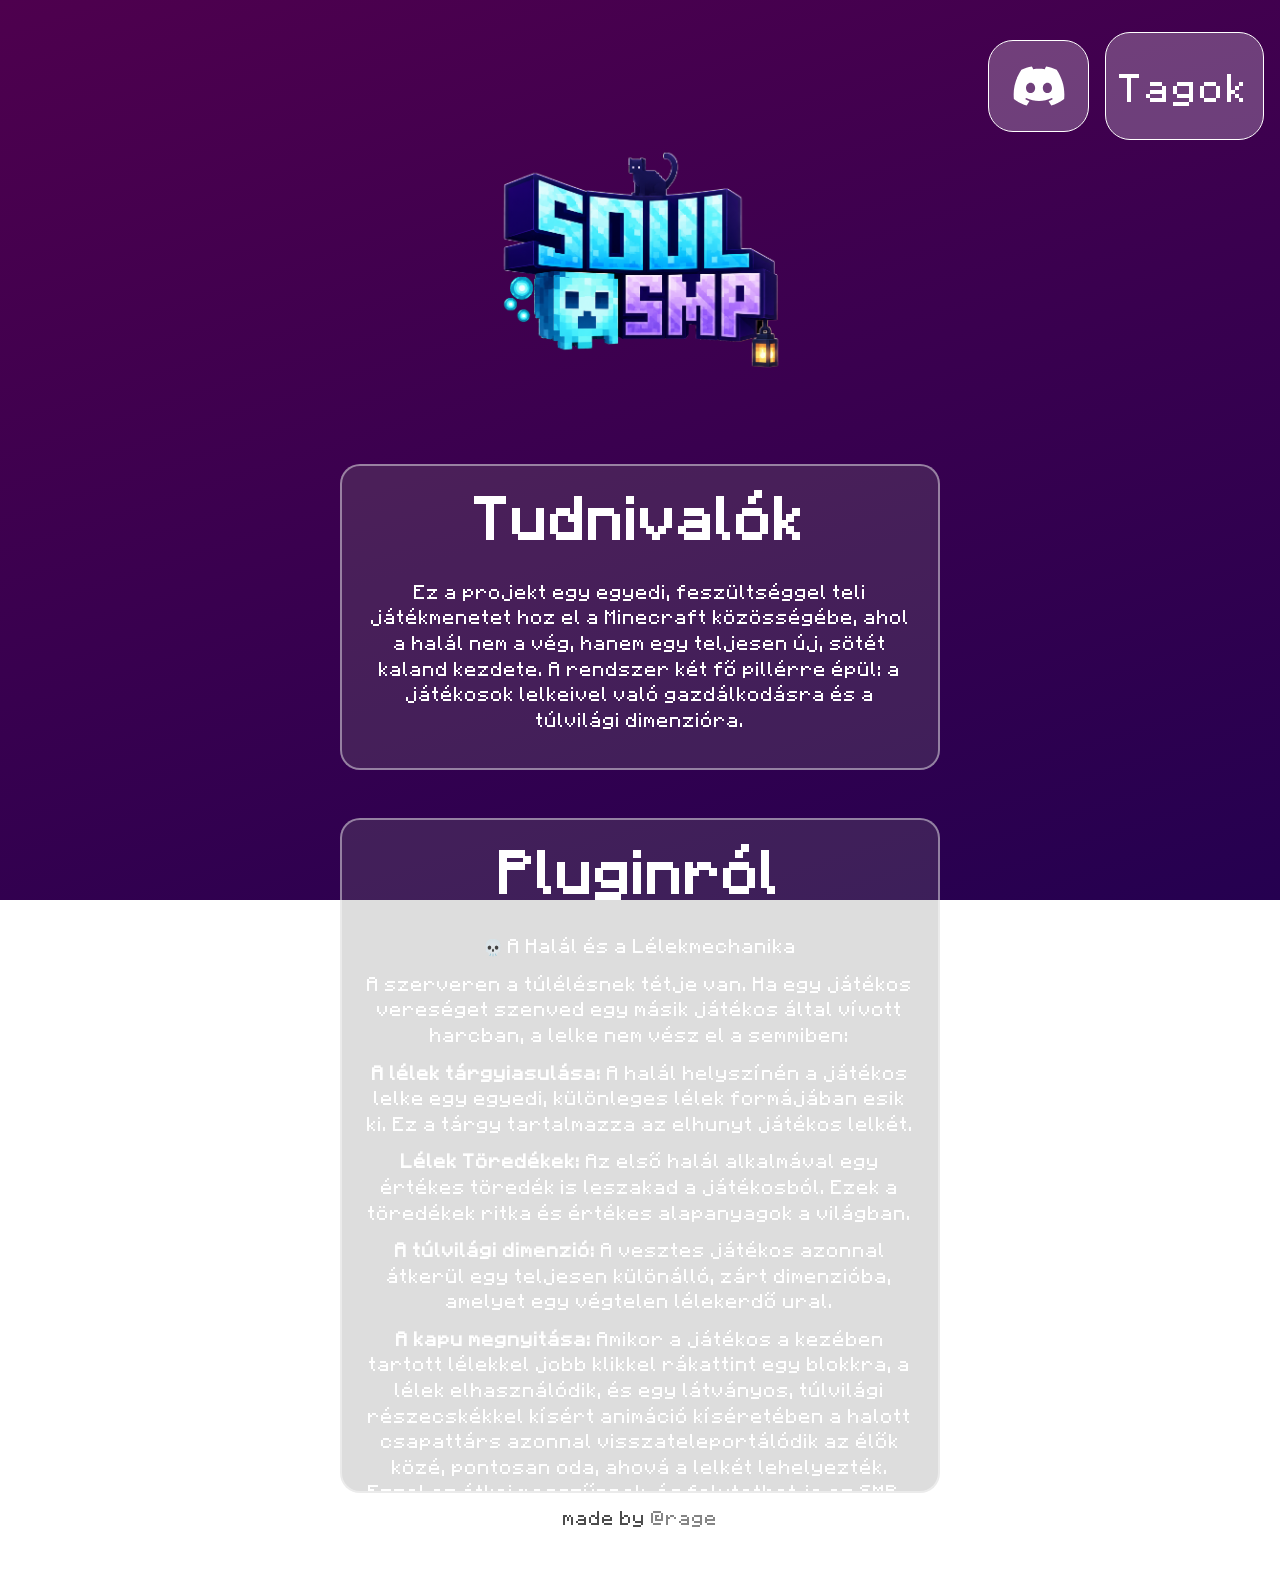
<file: index.html>
<!DOCTYPE html>
<html lang="en">
<head>
    <meta charset="UTF-8">
    <meta name="viewport" content="width=device-width, initial-scale=1.0">
    <link rel="stylesheet" href="./main.css">
    <link rel="icon" href="./soulsmp.png">
    <title>Soul SMP</title>
</head>
<body>
    <div class="buttons">
        <a href="https://discord.gg/rvnfcTtBEg">
            <button>
                <img src="./discord.svg" alt="discord">
            </button>
        </a>
        <a href="./tagok/">
            <button class="tagok-btn">
                <span>
                    Tagok
                </span>
            </button>
        </a>
    </div>
    <img class="logo" src="./soulsmp.png" alt="logo">
    <br>
    <div class="container">
        <div class="card">
            <h1>Tudnivalók</h1>
            <br>
            <p>Ez a projekt egy egyedi, feszültséggel teli játékmenetet hoz el a Minecraft közösségébe, ahol a halál nem a vég, hanem egy teljesen új, sötét kaland kezdete. A rendszer két fő pillérre épül: a játékosok lelkeivel való gazdálkodásra és a túlvilági dimenzióra.</p>
        </div>
        <div class="plugin">
            <h1 class="center">Pluginról</h1>
            <br>
            <p>💀 A Halál és a Lélekmechanika</p>
            <p>A szerveren a túlélésnek tétje van. Ha egy játékos vereséget szenved egy másik játékos által vívott harcban, a lelke nem vész el a semmiben:</p>
            <p><strong>A lélek tárgyiasulása:</strong> A halál helyszínén a játékos lelke egy egyedi, különleges lélek formájában esik ki. Ez a tárgy tartalmazza az elhunyt játékos lelkét.</p>
            <p><strong>Lélek Töredékek:</strong> Az első halál alkalmával egy értékes töredék is leszakad a játékosból. Ezek a töredékek ritka és értékes alapanyagok a világban.</p>
            <p><strong>A túlvilági dimenzió:</strong> A vesztes játékos azonnal átkerül egy teljesen különálló, zárt dimenzióba, amelyet egy végtelen lélekerdő ural.</p>
            <p><strong>A kapu megnyitása:</strong> Amikor a játékos a kezében tartott lélekkel jobb klikkel rákattint egy blokkra, a lélek elhasználódik, és egy látványos, túlvilági részecskékkel kísért animáció kíséretében a halott csapattárs azonnal visszateleportálódik az élők közé, pontosan oda, ahová a lelkét lehelyezték. Ezzel az átkai megszűnnek, és folytathatja az SMP-t.</p>
            <p>⚔️ Egyedi Lélekfelszerelések</p>
            <p>A játékosokból kibomló Lélek Töredékekből rendkívül erős, egyedi felszereléseket lehet kovácsolni. Mindegyik tárgyból egy játékos csak egyetlen darabot készíthet a szerveridő alatt:</p>
            <p><strong>Lélekkard:</strong> Egy fegyver, amely minden egyes játékos megölésével folyamatosan magába szívja az erejüket. Minél több lelket gyűjtött a kard, annál nagyobbat sebez a harcok során.</p>
            <p><strong>Lélekpajzs:</strong> Ha a viselője sikeresen kivéd egy támadást vele, miközben a támadó nálad lévő lélekfegyvert használ, a pajzs egy robbanással taszítja hátra az ellenfelet.</p>
            <p><strong>Lélekíj:</strong> A kilőtt nyilak a becsapódás helyén vagy hatalmas robbanást idéznek elő, vagy egy sűrű pókhálócsapdát hagynak maguk után, ami teljesen mozgásképtelenné teszi a célpontot.</p>
        </div>
    </div>
    <footer><p class="footer">made by <a href="https://discord.com/users/482190708103577602" target="_blank">@rage</a></p></footer>
</body>
</html>
</file>
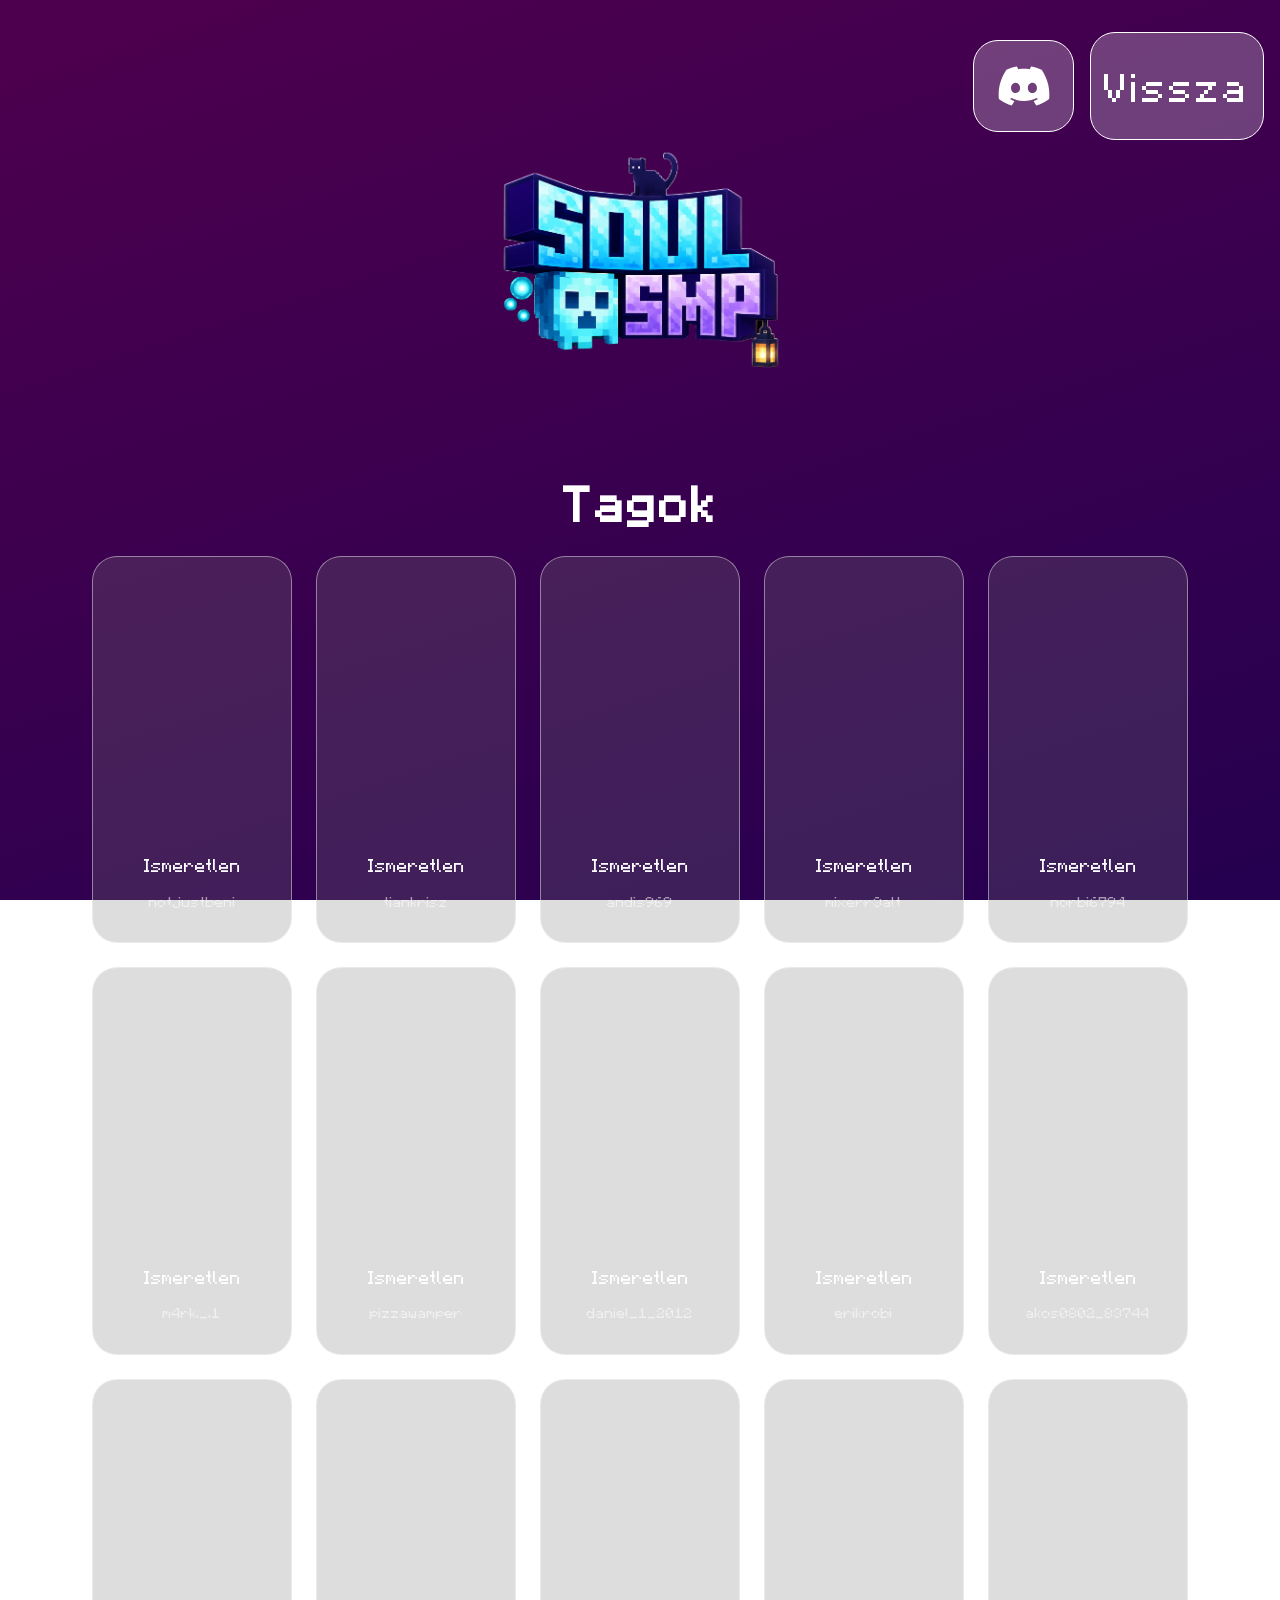
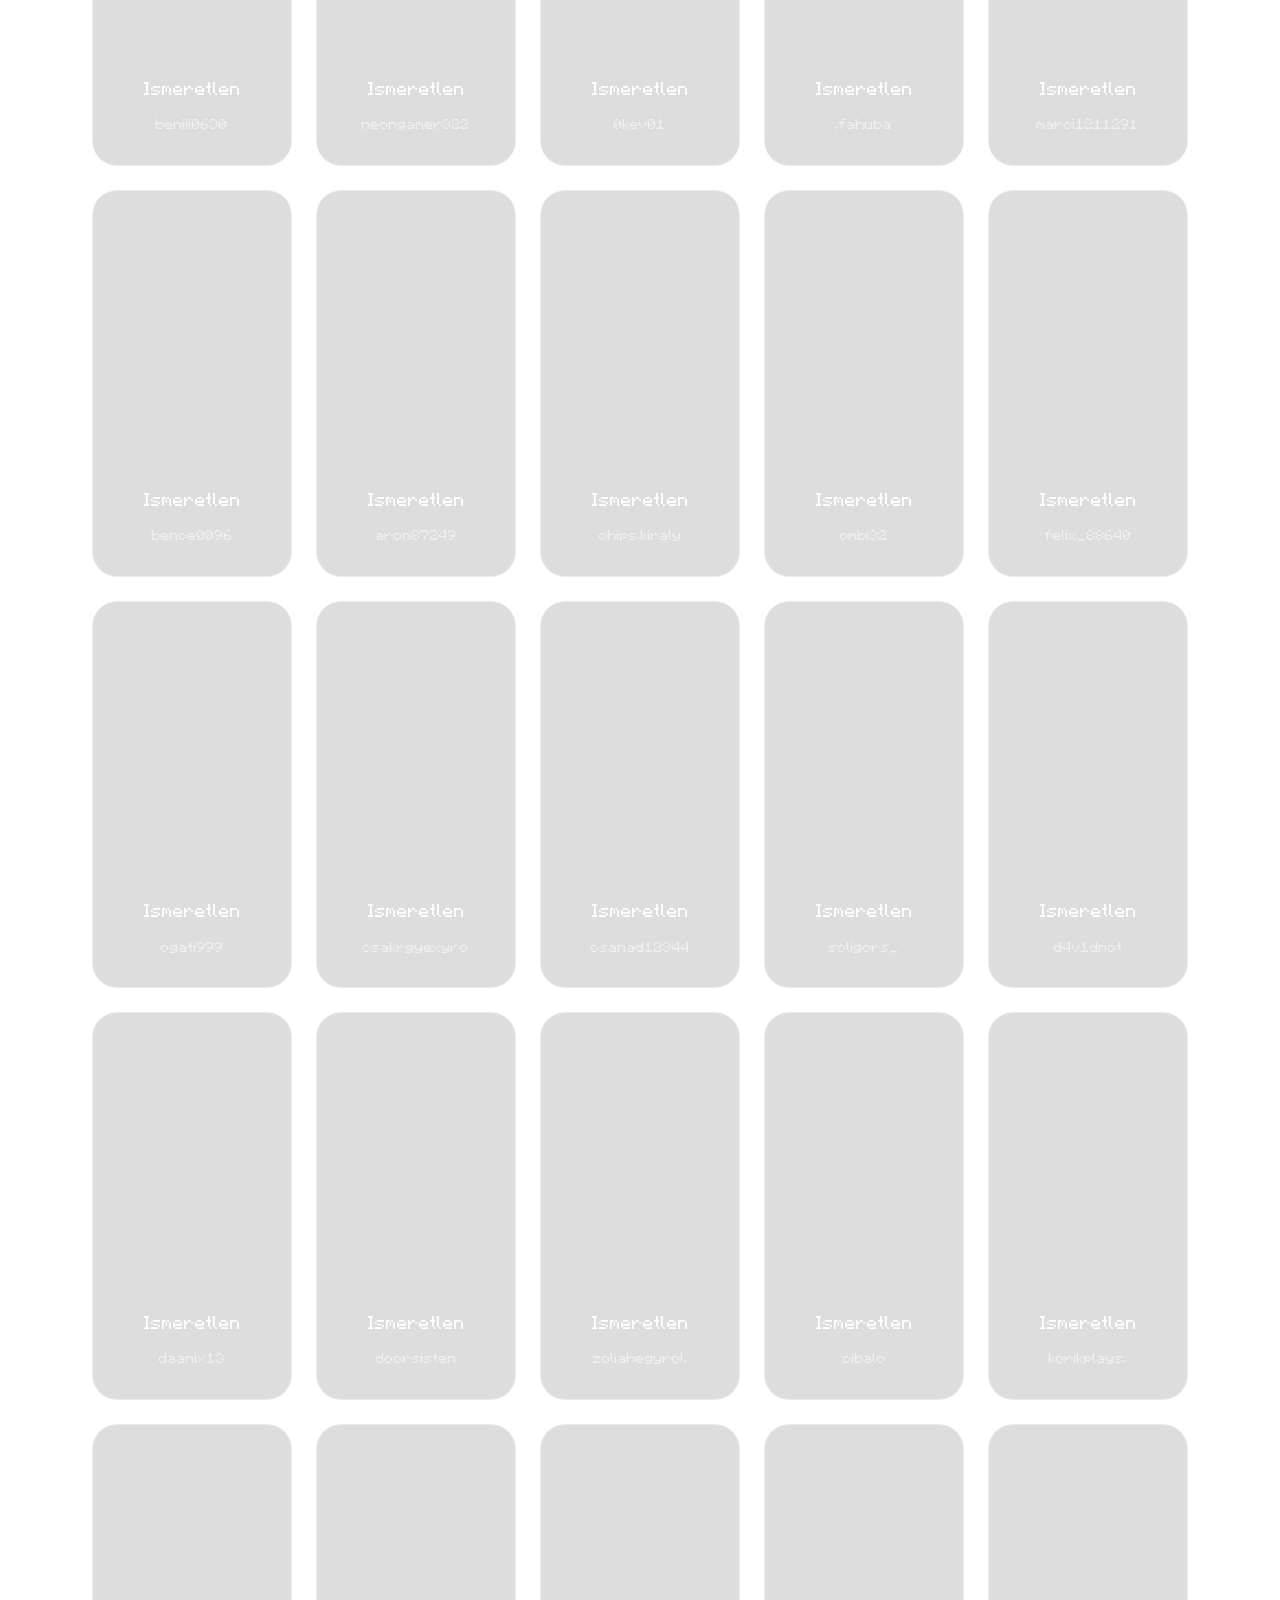
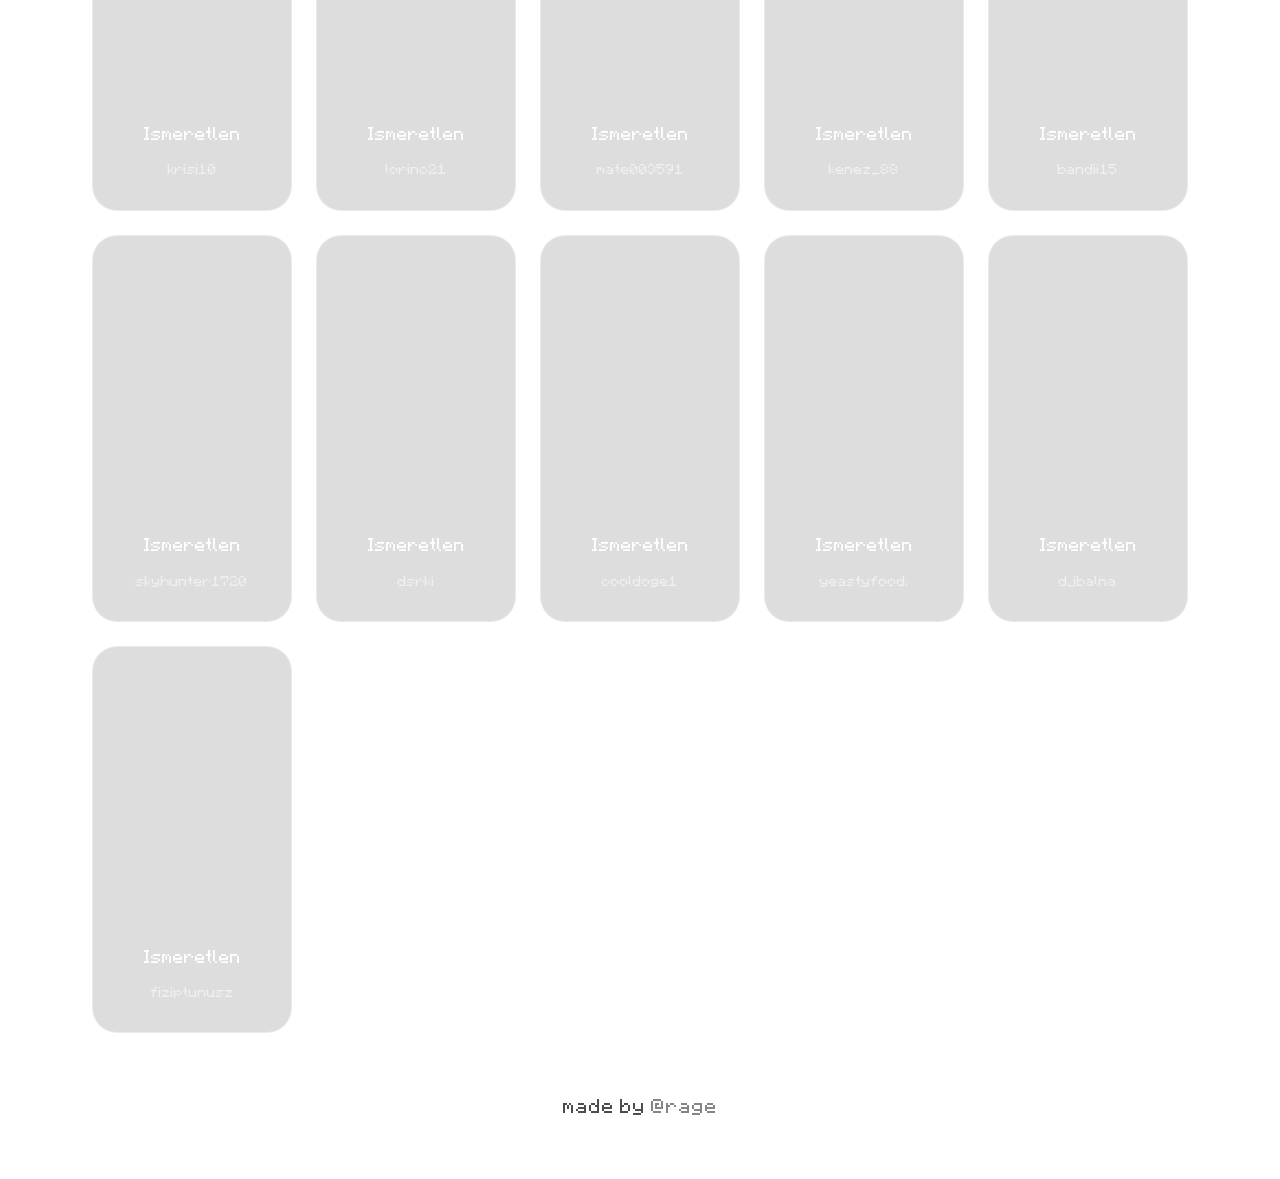
<file: tagok/index.html>
<!DOCTYPE html>
<html lang="hu">
<head>
    <meta charset="UTF-8">
    <meta name="viewport" content="width=device-width, initial-scale=1.0">

    <link rel="stylesheet" href="../main.css">
    <link rel="icon" href="../soulsmp.png">

    <title>Soul SMP - Tagok</title>
</head>

<body>

    <div class="buttons">
        <a href="https://discord.gg/rvnfcTtBEg">
            <button>
                <img src="../discord.svg" alt="Discord">
            </button>
        </a>

        <a href="../">
            <button class="tagok-btn">
                <span>Vissza</span>
            </button>
        </a>
    </div>

    <img class="logo" src="../soulsmp.png" alt="Soul SMP Logo">

    <br>

    <h1 class="page-title">Tagok</h1>

    <div id="membersGrid" class="members-grid">

    </div>

    <footer>
        <p class="footer">
            made by
            <a href="https://discord.com/users/482190708103577602" target="_blank">@rage</a>
        </p>
    </footer>

    <script src="tagok.js"></script>

</body>
</html>
</file>
<file: main.css>
@import url('https://fonts.googleapis.com/css2?family=Roboto+Mono:ital,wght@0,100..700;1,100..700&family=Stack+Sans+Headline:wght@200..700&display=swap');

:root {
    font-family: 'Minecraft', sans-serif;
    color: white;
}

@font-face {
    font-family: 'Minecraft';
    src: url('/minecraft.ttf') format('truetype');
}

* {
    box-sizing: border-box;
}

.logo {
    width: 100%;
    max-width: 300px;
    height: auto;
    margin-bottom: 1rem;
}

body {
    position: relative;
    margin: 0;
    padding: 1rem 0 3rem;
    min-height: 100vh;
    display: flex;
    flex-direction: column;
    align-items: center;
    justify-content: flex-start;
    user-select: none;
    background-image: linear-gradient(0.45turn, rgb(78, 0, 78), rgb(37, 0, 80));
    background-repeat: no-repeat;
    background-attachment: fixed;
    overflow-x: hidden;
}

img {
    max-width: 25vw;
    width: auto;
    height: auto;
}

h1 {
    color: white;
    font-size: clamp(2.2rem, 4vw, 3rem);
    line-height: 1.1;
    margin: 0;
}

button {
    display: inline-flex;
    align-items: center;
    justify-content: center;
    gap: 0.5rem;
    background-color: rgba(255, 255, 255, 0.247);
    border: 1px solid white;
    border-radius: 25px;
    cursor: pointer;
    transition: box-shadow 0.3s ease, transform 0.3s ease;
    padding: 0.8rem 1.1rem;
    color: white;
    letter-spacing: 1px;
    font-family: 'Minecraft', sans-serif;
}

button:hover {
    box-shadow: 0 0 25px rgba(255, 255, 255, 0.438);
    transform: translateY(-1px);
}

.tagok-btn {
    min-height: 8vh;
    padding-right: 1vw;
    padding-left: 1vw;
    padding-top: 2vh;
    padding-bottom: 2vh;
}

span {
    color: white;
    font-size: 2rem;
    letter-spacing: 2px;
    margin: 0;
}

p {
    color: white;
    font-size: clamp(1rem, 1.2vw, 1.5rem);
    line-height: 1.6;
    margin: 0.75rem 0;
}

.buttons {
    display: flex;
    max-width: 100%;
    justify-content: flex-end;
    align-items: center;
    gap: 1rem;
    box-sizing: border-box;
    position: absolute;
    top: 1rem;
    right: 0;
    width: auto;
    padding: 0 1rem 0 0;
    width: min(90vw, 1800px);
}

.buttons a {
    display: inline-flex;
    text-decoration: none;
}

.container {
    display: flex;
    flex-wrap: wrap;
    justify-content: center;
    gap: 3rem;
    width: min(90vw, 1800px);
    padding: 0 1rem;
}

.card,
.plugin {
    background-color: rgba(121, 121, 121, 0.253);
    border-radius: 20px;
    border: 2px solid rgba(255, 255, 255, 0.438);
    text-align: center;
    transition: box-shadow 0.3s ease;
    padding: 1.5rem;
    word-break: break-word;
    width: 100%;
    max-width: 600px;
    min-width: 0;
}

a{
    text-decoration: none;
    color: rgb(133, 133, 133);
}

.card:hover,
.plugin:hover,
.member-card:hover {
    box-shadow: 0 0 25px rgba(255, 255, 255, 0.438);
}

.plugin {
    overflow-y: auto;
    max-height: 75vh;
}

.members-grid {
    display: grid;
    grid-template-columns: repeat(auto-fit, minmax(260px, 300px));
    justify-content: center;
    gap: 1.5rem;
    padding: 1rem 1rem 3rem;
    width: min(80vw, 1800px);
}

.member-card {
    width: 100%;
    max-width: 250px;
    max-height: auto;
    background-color: rgba(121, 121, 121, 0.253);
    border-radius: 25px;
    border: 1px solid rgba(255, 255, 255, 0.438);
    text-align: center;
    transition: box-shadow 0.3s ease;
    padding: 1rem 0.75rem 1.2rem;
    display: flex;
    flex-direction: column;
    align-items: center;
}

.member-card iframe {
    width: 100%;
    aspect-ratio: 140 / 220;  
    max-width: 380px;          
    border: none;
    background: transparent;
    pointer-events: none;
}

.member-card:hover iframe {
    pointer-events: auto;
}

.member-name {
    color: white;
    font-size: clamp(0.9rem, 1vw, 1rem);
    margin: 0.5rem 0 0.2rem;
    word-break: break-word;
}

.member-dc {
    color: rgba(255, 255, 255, 0.55);
    font-size: clamp(0.7rem, 0.9vw, 0.85rem);
    word-break: break-word;
}

.dc-icon {
    width: 14px;
    height: 14px;
    vertical-align: middle;
    margin-right: 3px;
    opacity: 0.6;
}

h1.page-title {
    color: white;
    font-size: clamp(2rem, 4vw, 2.5rem);
    margin: 1rem 0;
    text-align: center;
}

.footer{
    font-family: 'Minecraft',sans-serif;
    color: rgb(77, 77, 77);
    font-size: 1rem;
}

@media (max-width: 900px) {
    .buttons {
        justify-content: center;
    }

    .buttons a {
        flex: 1 1 auto;
        justify-content: center;
    }

    .buttons button {
        width: 100%;
        min-width: 0;
    }
}

@media (max-width: 600px) {
    body {
        padding: 1rem 0 2.5rem;
    }

    img {
        max-width: 55vw;
    }

    .buttons {
        gap: 0.75rem;
    }

    .buttons button {
        padding: 1rem 1.2rem;
        font-size: 1rem;
    }

    .container,
    .members-grid {
        width: 100%;
        padding: 0 1.25rem 3rem;
        grid-template-columns: 1fr;
    }

    .card,
    .plugin {
        padding: 1.25rem;
    }

    .member-card {
        width: 100%;
        max-width: 100%;
        padding: 1.5rem 1.25rem 1.75rem;
    }

    .member-card iframe {
        width: 60%;
        max-width: 220px;
        margin: 0 auto;
    }

    .member-name {
        font-size: 1.1rem;
        margin-top: 0.75rem;
    }

    .member-dc {
        font-size: 0.95rem;
    }

    h1.page-title {
        font-size: 2.2rem;
    }
}

@media (max-width: 1400px) {
    .buttons {
        position: relative;
        width: 100%;
        padding: 0 1rem;
        justify-content: flex-end;
    }

    .tagok-btn {
        min-height: 12vh;
    }

    .members-grid {
        grid-template-columns: repeat(auto-fit, minmax(160px, 200px));
        width: min(95vw, 1400px);
    }

    .member-card {
        max-width: 100%;
    }

    .member-card iframe {
        width: 100%;
        max-width: 100%;
    }
}

@media (min-width: 2000px) {
    .buttons {
        position: absolute;
        top: 1rem;
        right: 0;
        width: auto;
        padding: 0 1rem 0 0;
    }

    .buttons,
    .container,
    .members-grid {
        width: min(90vw, 1800px);
    }
}

.plugin::-webkit-scrollbar {
    width: 6px;
    height: 30px;
}

.plugin::-webkit-scrollbar-track {
    background: transparent;
}

.plugin::-webkit-scrollbar-thumb {
    background: rgba(255, 255, 255, 0.3);
    border-radius: 50px;
}

.plugin::-webkit-scrollbar-thumb:hover {
    background: rgba(255, 255, 255, 0.6);
}
</file>
